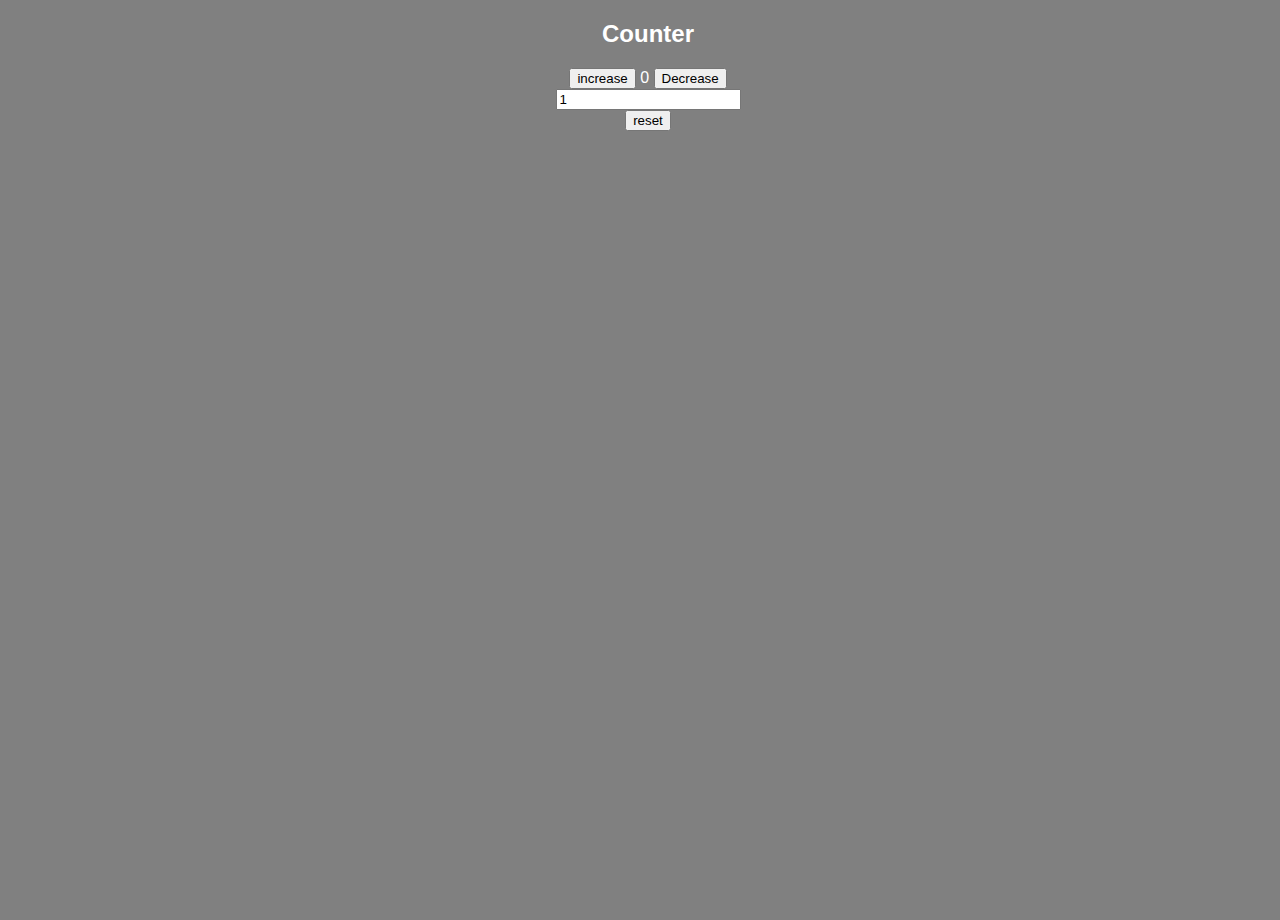
<file: JavaScript_projects/Counter/index.html>
<!DOCTYPE html>
<html lang="en">

<head>
    <meta charset="UTF-8">
    <meta name="viewport" content="width=device-width, initial-scale=1.0">
    <title>Counter</title>
    <link rel="stylesheet" href="style.css">
</head>

<body>
    <h2>Counter</h2>
    <button class="inc">increase</button>
    <span class="count">0</span>
    <button class="dec">Decrease</button>
    <div>
        <input type="number" value="1">
    </div>
    <button class="reset">reset</button>
    <script src="script.js"></script>
</body>

</html>
</file>
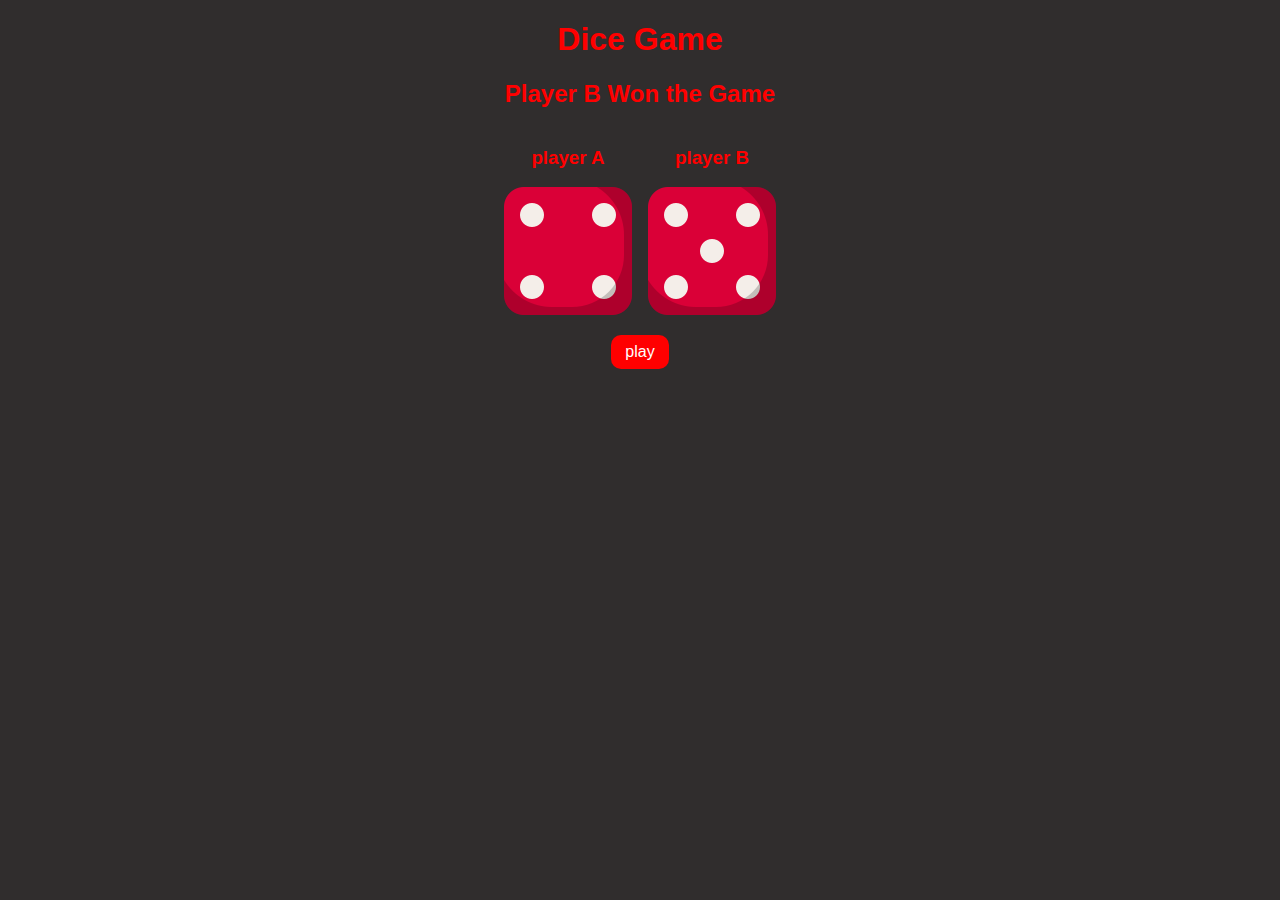
<file: JavaScript_projects/DiceGame/index.html>
<!DOCTYPE html>
<html lang="en">

<head>
    <meta charset="UTF-8">
    <meta name="viewport" content="width=device-width, initial-scale=1.0">
    <title>Dice game</title>
    <link rel="stylesheet" href="style.css">
    <style>

    </style>
</head>

<body>
    <h1>Dice Game</h1>

    <h2>Start the Game</h2>
    <div class='main'>
        <div class="">
            <h3>player A</h3>
            <img class="player1_img" src="" alt="">
        </div>
        <div>
            <h3>player B</h3>
            <img class="player2_img" src="" alt="">
        </div>
    </div>
    <button>play</button>
    <script src="script.js"></script>
</body>

</html>
</file>
<file: JavaScript_projects/Counter/style.css>
html,
body {
    font-family: sans-serif;
    background-color: gray;
    height: 100%;
    width: 100%;
    color: white;
    text-align: center;
}
</file>
<file: JavaScript_projects/DiceGame/style.css>
body {
    background-color: rgb(48, 45, 45);
    color: rgb(255, 0, 0);
    font-family: sans-serif;
    text-align: center;
}

.main {
    max-width: 1220px;
    margin: auto;
    display: flex;
    align-items: center;
    justify-content: center;
    gap: 1rem;
}

button {
    padding: 0.5rem 0.9rem;
    background-color: red;
    border: none;
    outline: none;
    border-radius: 10px;
    color: white;
    font-size: 1rem;
    margin-top: 1rem;
}
</file>
